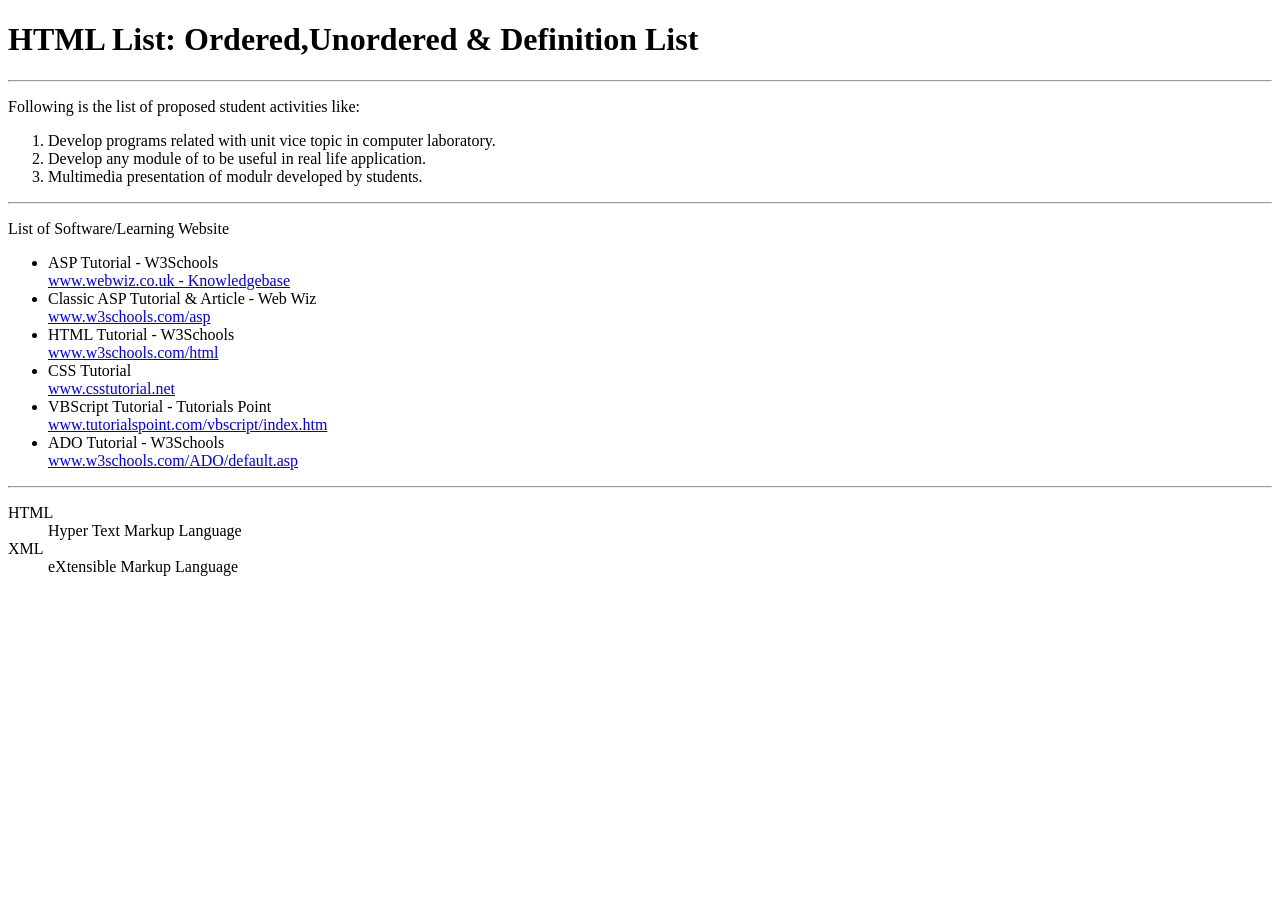
<file: index.html>
<!DOCTYPE html>
<html lang="en">
<head>
    <meta charset="UTF-8">
    <meta name="viewport" content="width=device-width, initial-scale=1.0">
    <title>homeWork1</title>
</head>
<body>
    <h1>HTML List: Ordered,Unordered & Definition List</h1>
    
    <hr>

    <p>Following is the list of proposed student activities like: </p>

    <ol>
        <li>Develop programs related with unit vice topic in computer laboratory.</li>
        <li>Develop any module of to be useful in real life application.</li>
        <li>Multimedia presentation of modulr developed by students.</li>
    </ol>

    <hr>

    <p>List of Software/Learning Website</p>

    <ul>
        <li>ASP Tutorial - W3Schools</li>
        <a href="https://www.w3schools.com/asp/default.asp">www.webwiz.co.uk - Knowledgebase</a>

        <li>Classic ASP Tutorial & Article - Web Wiz</li>
        <a href="https://www.webwiz.net/kb/">www.w3schools.com/asp</a>

        <li>HTML Tutorial - W3Schools</li>
        <a href="https://www.w3schools.com/html/default.asp">www.w3schools.com/html</a>

        <li>CSS Tutorial</li>
        <a href="https://developer.mozilla.org/en-US/docs/Learn_web_development/Core/Styling_basics">www.csstutorial.net</a>

        <li>VBScript Tutorial - Tutorials Point</li>
        <a href="https://www.tutorialspoint.com/vbscript/index.htm">www.tutorialspoint.com/vbscript/index.htm</a>

        <li>ADO Tutorial - W3Schools</li>
        <a href="https://www.w3schools.com/asp/ado_ref_connection.asp">www.w3schools.com/ADO/default.asp</a>
    </ul>

    <hr>

    <dl>
        <dt>HTML</dt>
        <dd>Hyper Text Markup Language</dd>
        <dt>XML</dt>
        <dd>eXtensible Markup Language</dd>
    </dl>

</body>
</html>
</file>
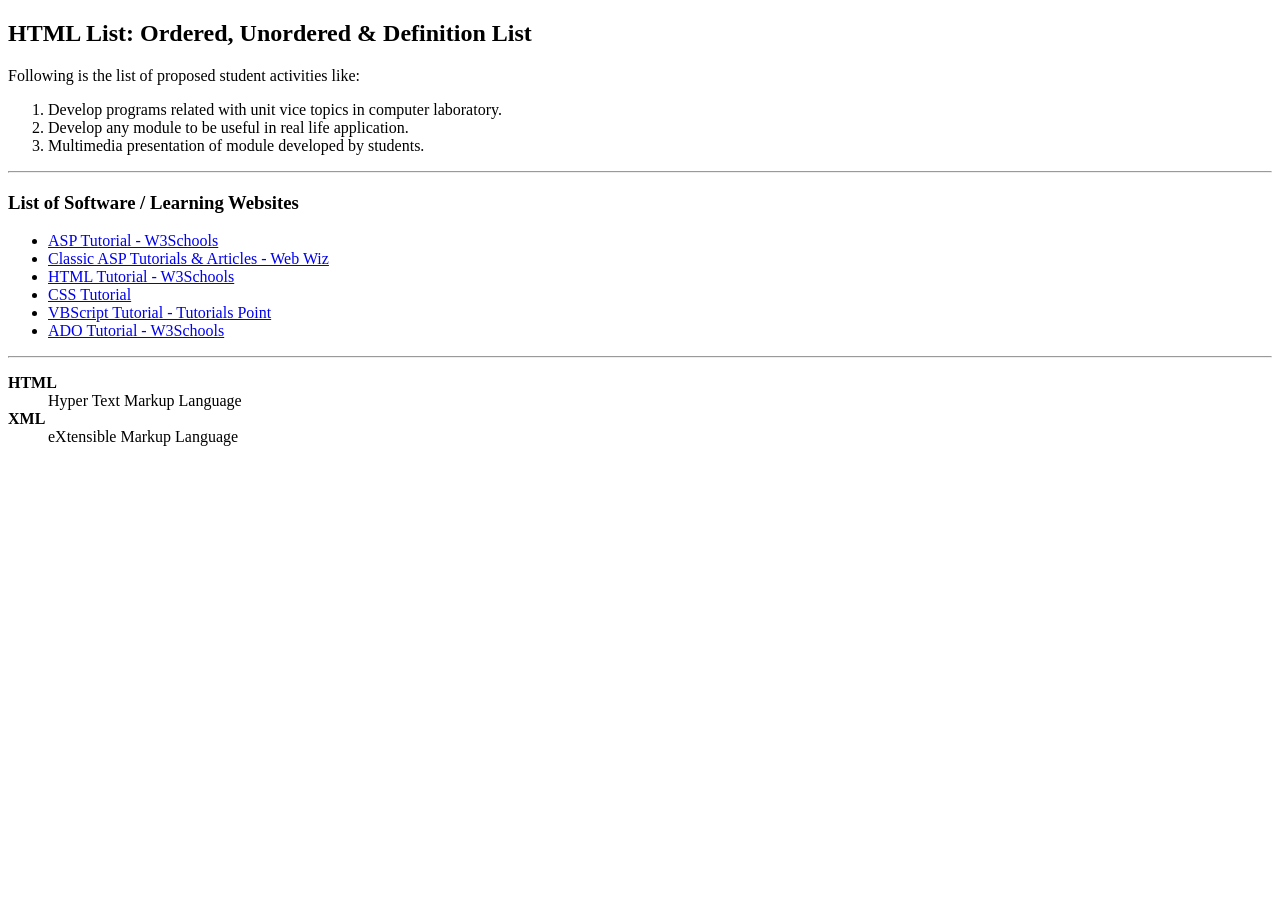
<file: html/index.html>
<!DOCTYPE html>
<html lang="en">
<head>
    <meta charset="UTF-8">
    <title>HM1</title>
</head>
<body>
    <h2>HTML List: Ordered, Unordered & Definition List</h2>
    <p>Following is the list of proposed student activities like:</p>
    <ol>
        <li>Develop programs related with unit vice topics in computer laboratory.</li>
        <li>Develop any module to be useful in real life application.</li>
        <li>Multimedia presentation of module developed by students.</li>
    </ol>
    <hr>

    <h3>List of Software / Learning Websites</h3>
    <ul>
        <li>
            <a href="https://www.w3schools.com/asp" target="_blank">
                ASP Tutorial - W3Schools
            </a>
        </li>
        <li>
            <a href="https://www.webwiz.co.uk/knowledgebase" target="_blank">
                Classic ASP Tutorials & Articles - Web Wiz
            </a>
        </li>
        <li>
            <a href="https://www.w3schools.com/html" target="_blank">
                HTML Tutorial - W3Schools
            </a>
        </li>
        <li>
            <a href="https://www.csstutorial.net" target="_blank">
                CSS Tutorial
            </a>
        </li>
        <li>
            <a href="https://www.tutorialspoint.com/vbscript/index.htm" target="_blank">
                VBScript Tutorial - Tutorials Point
            </a>
        </li>
        <li>
            <a href="https://www.w3schools.com/ADO/default.asp" target="_blank">
                ADO Tutorial - W3Schools
            </a>
        </li>
    </ul>

    <hr>
    <dl>
        <dt><b>HTML</b></dt>
        <dd>Hyper Text Markup Language</dd>

        <dt><b>XML</b></dt>
        <dd>eXtensible Markup Language</dd>
    </dl>
</body>
</html>
</file>
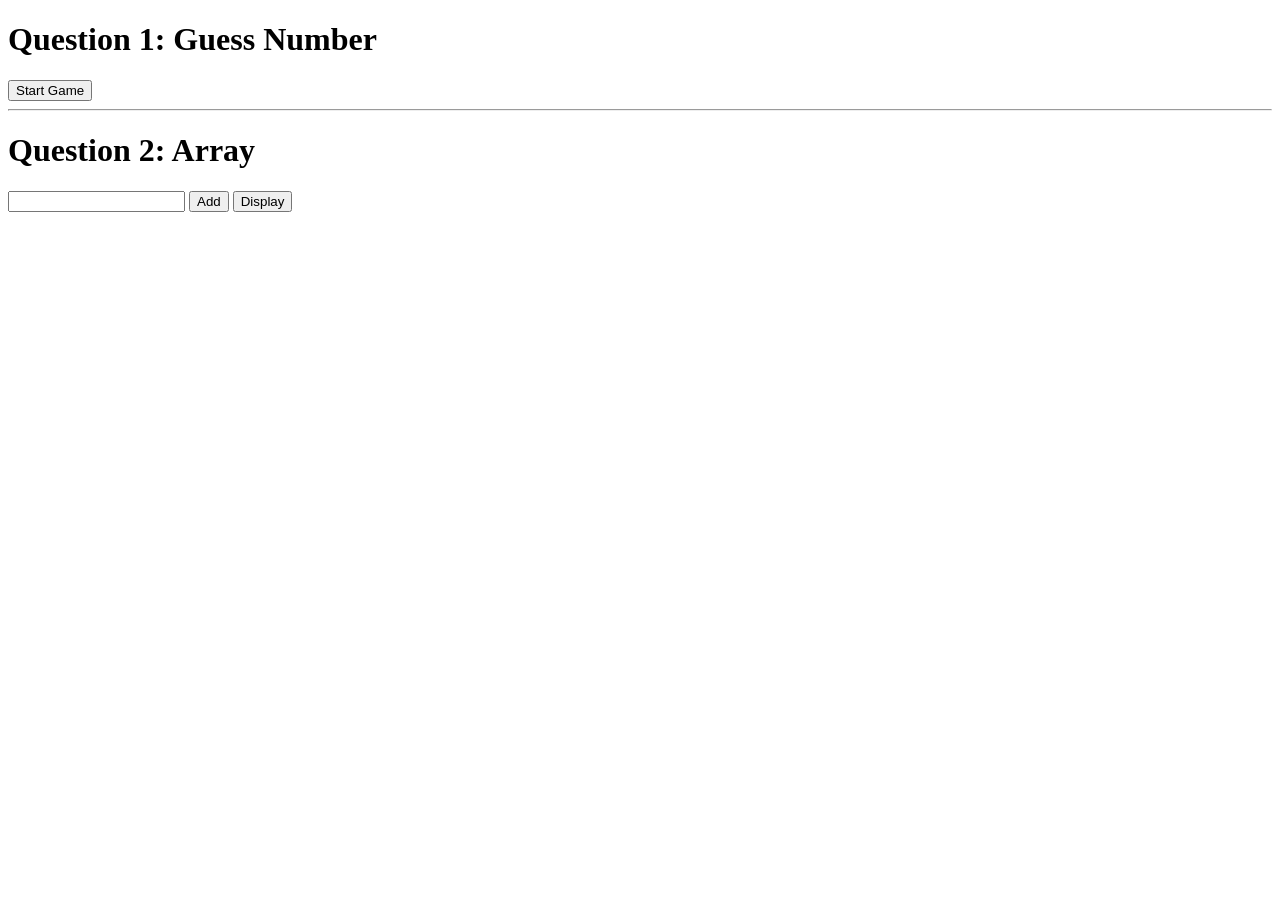
<file: Guess Number.html>
<!DOCTYPE html>
<html>
<head>
    <title>HM11</title>
</head>
<body>

<h1>Question 1: Guess Number</h1>
<button onclick="guessNum()">Start Game</button>

<hr>

<h1>Question 2: Array</h1>

<input type="text" id="inputBox">
<button onclick="addItem()">Add</button>
<button onclick="displayItems()">Display</button>
<p id="result"></p>

<script>
    function guessNum() {
        var randomNumber = Math.floor(Math.random() * 10) + 1;
        var guess = prompt("Guess a number between 1 and 10:");
        guess = Number(guess);

        if (guess === randomNumber) {
            alert("Good Work");
        } else {
            alert("Not matched. The number was: " + randomNumber);
        }
    }

  
    var array = [];

    function addItem() {
        var value = document.getElementById("inputBox").value;
        array.push(value);
        document.getElementById("inputBox").value = "";
    }

    function displayItems() {
        var output = "";
        for (var i = 0; i < array.length; i++) {
            output += "Element " + (i + 1) + " = " + array[i] + "<br>";
        }
        document.getElementById("result").innerHTML = output;
    }
</script>

</body>
</html>
</file>
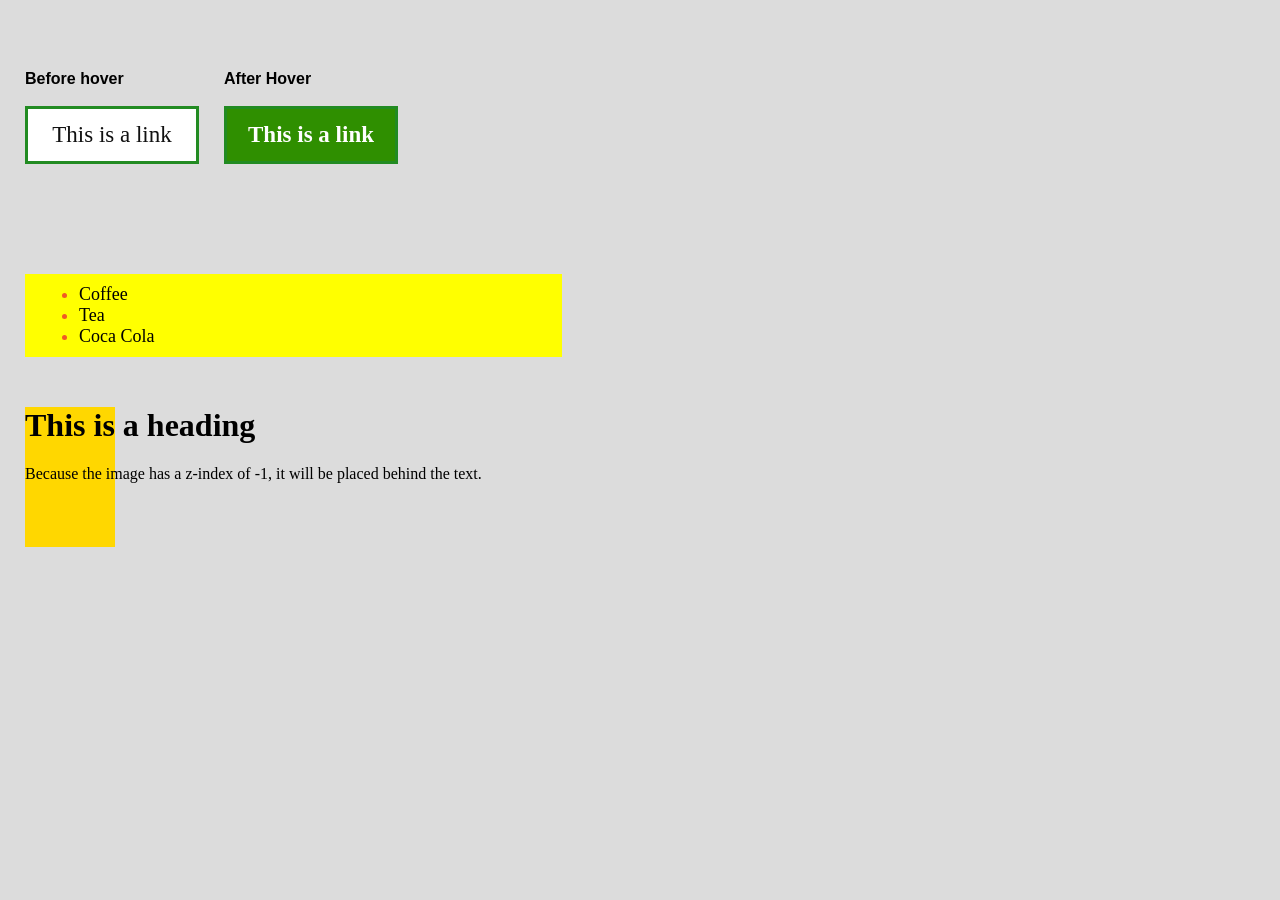
<file: index4.html>
<!DOCTYPE html>
<html lang="en">
<head>
  <meta charset="UTF-8">
  <meta name="viewport" content="width=device-width, initial-scale=1.0">
  <title>Homework</title>
  <style>
    body {
      margin: 0;
      background: #dcdcdc;
      font-family: "Times New Roman", serif;
      color: black;
    }

    .page {
      width: 700px;
      margin: 30px 0 0 25px;
    }

    .row {
      display: flex;
      gap: 25px;
      align-items: flex-start;
      margin-top: 70px;
    }

    .box-title {
      font-family: Arial, sans-serif;
      font-size: 16px;
      font-weight: bold;
      margin-bottom: 18px;
    }

    .link-box a {
      display: inline-block;
      width: 168px;
      height: 52px;
      line-height: 52px;
      text-align: center;
      text-decoration: none;
      font-size: 23px;
      color: #111;
      background: white;
      border: 3px solid #228b22;
    }

    .hovered a {
      background: #2f8f00;
      color: white;
      font-weight: bold;
    }

    .list-box {
      width: 505px;
      background: yellow;
      margin-top: 110px;
      padding: 10px 0 10px 32px;
    }

    .list-box ul {
      margin: 0;
      padding-left: 22px;
    }

    .list-box li {
      font-size: 18px;
      color: #f15a24;
    }

    .list-box li span {
      color: black;
    }

    .heading-section {
      position: relative;
      margin-top: 95px;
      width: 650px;
      min-height: 150px;
    }

    .bg-image {
      position: absolute;
      left: 0;
      top: 0;
      width: 95px;
      height: 135px;
      z-index: -1;
      object-fit: cover;
    }

    .heading-section h1 {
      margin: 0;
      font-size: 28px;
      font-weight: bold;
    }

    .heading-section p {
      margin-top: 18px;
      font-size: 17px;
    }
    .text-section{
position: relative;
margin-top:50px;
}

.yellow-box{
position:absolute;
width:90px;
height:140px;
background:gold;
z-index:-1;
top:0;
left:0;
}
  </style>
</head>
<body>

  <div class="page">

    <div class="row">
      <div class="link-box">
        <div class="box-title">Before hover</div>
        <a href="https://www.w3schools.com/html/html_links.asp" target="_blank" >This is a link</a>
      </div>

      <div class="link-box hovered">
        <div class="box-title">After Hover</div>
        <a href="https://www.w3schools.com/html/html_links.asp" target="_blank">This is a link</a>
      </div>
    </div>

    <div class="list-box">
      <ul>
        <li><span>Coffee</span></li>
        <li><span>Tea</span></li>
        <li><span>Coca Cola</span></li>
      </ul>
    </div>

    <div class="text-section">
        <div class="yellow-box"></div>  
        <h1>This is a heading</h1>
        <p>Because the image has a z-index of -1, it will be placed behind the text.</p>
    </div>

</div>

</body>
</html>
</file>
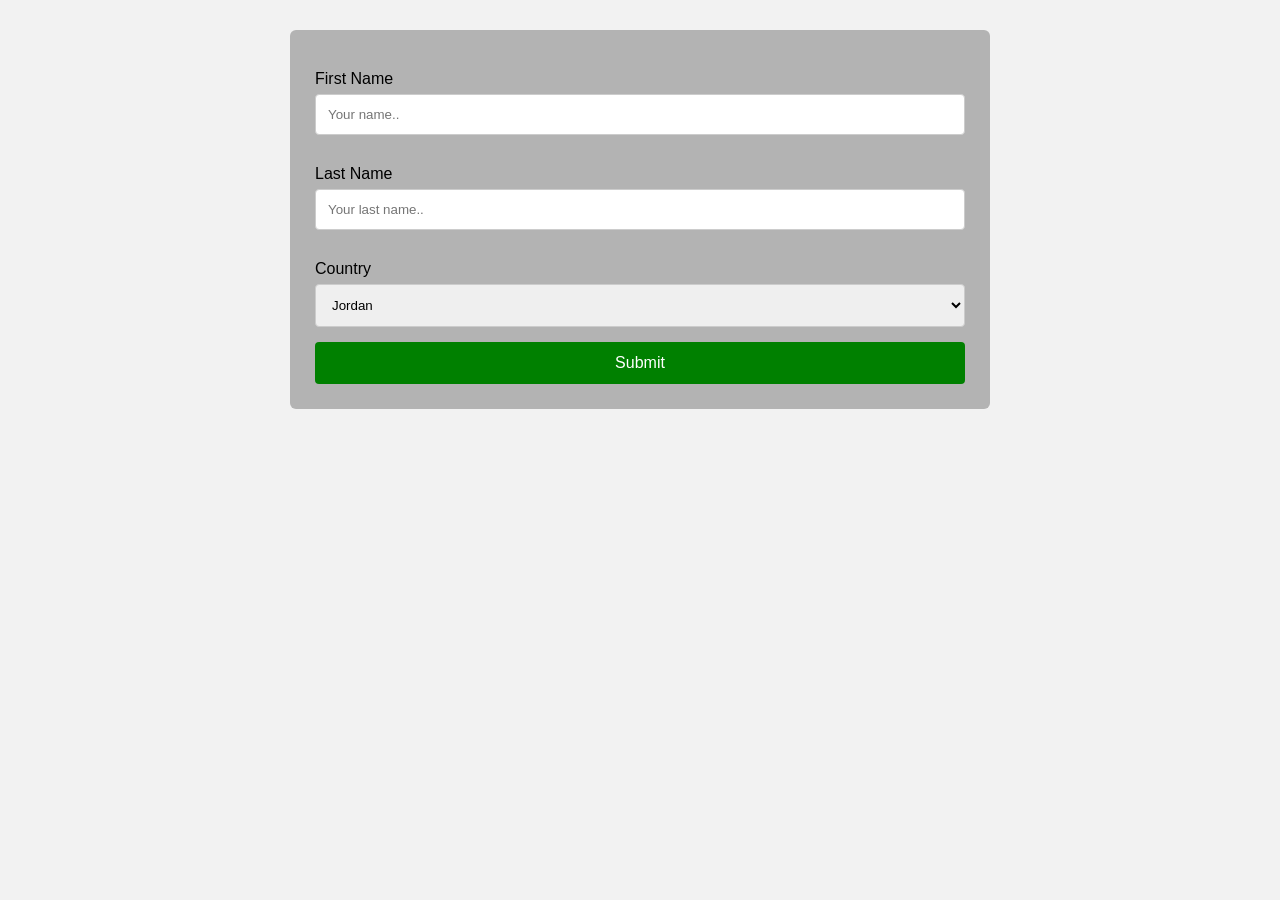
<file: index5.html>
<!DOCTYPE html>
<html>
<head>
<title>Form</title>

<style>

body{
font-family: Arial, sans-serif;
background:#f2f2f2;
}

.container{
background:#b3b3b3;
padding:25px;
width:650px;
margin:30px auto;
border-radius:6px;
}


label{
display:block;
margin-top:15px;
margin-bottom:6px;
font-weight:500;
}

input[type=text], select{
width:100%;
padding:12px;
border:1px solid #ccc;
border-radius:4px;
box-sizing:border-box;
margin-bottom:15px;
}

input[type=submit]{
width:100%;
background:green;
color:white;
padding:12px;
border:none;
border-radius:4px;
font-size:16px;
cursor:pointer;
}

input[type=submit]:hover{
background:#2e8b57;
}
</style>

</head>
<body>

<div class="container">
<form>
<label>First Name</label>
<input type="text" placeholder="Your name..">
<label>Last Name</label>
<input type="text" placeholder="Your last name..">
<label>Country</label>

<select>
<option>Jordan</option>
<option>Saudi Arabia</option>
<option>Morocco</option>
<option>Egypt</option>
</select>

<input type="submit" value="Submit">
</form>
</div>

</body>
</html>
</file>
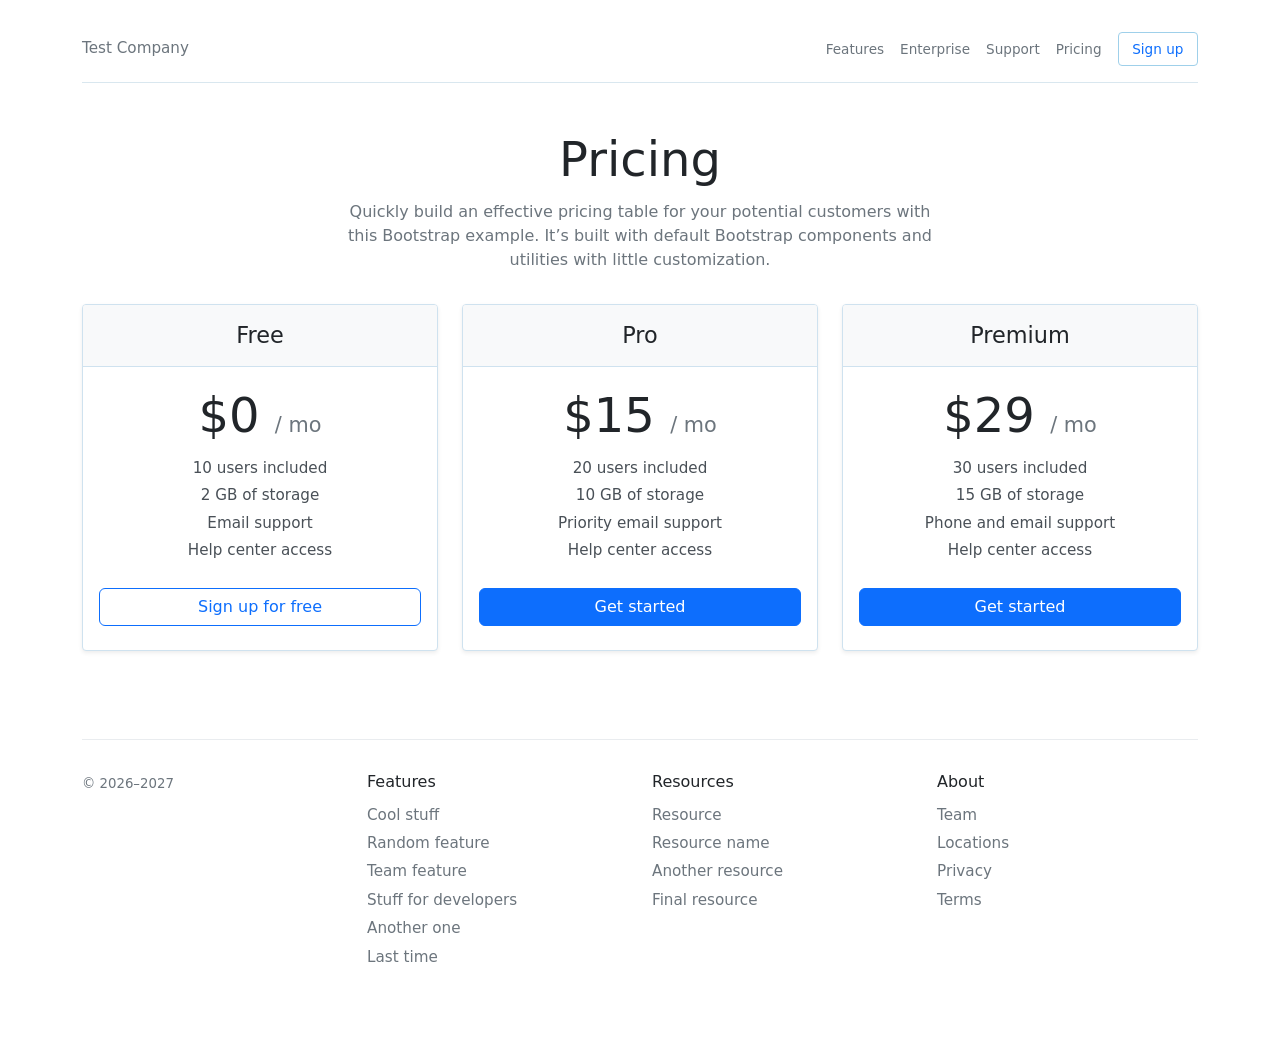
<file: Pricing.html>
<!DOCTYPE html>
<html lang="en">
<head>
  <meta charset="UTF-8" />
  <meta name="viewport" content="width=device-width, initial-scale=1.0" />
  <title>Pricing Replica</title>
  <link
    href="https://cdn.jsdelivr.net/npm/bootstrap@5.3.3/dist/css/bootstrap.min.css"
    rel="stylesheet"
  />
    <link rel="stylesheet" href="Pricing.css"/>
</head>
<body>
  <div class="container py-3">
    <header class="top-nav">
      <div class="d-flex flex-column flex-md-row align-items-center justify-content-between gap-3">
        <div class="brand">Test Company</div>

        <div class="d-flex flex-column flex-sm-row align-items-center gap-3 nav-stack">
          <nav class="d-flex flex-wrap justify-content-center gap-3">
            <a href="#" class="nav-link-custom">Features</a>
            <a href="#" class="nav-link-custom">Enterprise</a>
            <a href="#" class="nav-link-custom">Support</a>
            <a href="#" class="nav-link-custom">Pricing</a>
          </nav>
          <a href="#" class="signup-btn">Sign up</a>
        </div>
      </div>
    </header>

    <section class="hero">
      <h1>Pricing</h1>
      <p>
        Quickly build an effective pricing table for your potential customers with
        this Bootstrap example. It’s built with default Bootstrap components and
        utilities with little customization.
      </p>
    </section>

    <section class="pb-4">
      <div class="row g-4 justify-content-center">
        <div class="col-12 col-md-6 col-lg-4">
          <div class="pricing-card shadow-sm">
            <div class="pricing-card-header">Free</div>
            <div class="pricing-card-body">
              <div class="price">$0 <span>/ mo</span></div>
              <ul class="feature-list">
                <li>10 users included</li>
                <li>2 GB of storage</li>
                <li>Email support</li>
                <li>Help center access</li>
              </ul>
              <button class="btn btn-outline-primary w-100">Sign up for free</button>
            </div>
          </div>
        </div>

        <div class="col-12 col-md-6 col-lg-4">
          <div class="pricing-card shadow-sm">
            <div class="pricing-card-header">Pro</div>
            <div class="pricing-card-body">
              <div class="price">$15 <span>/ mo</span></div>
              <ul class="feature-list">
                <li>20 users included</li>
                <li>10 GB of storage</li>
                <li>Priority email support</li>
                <li>Help center access</li>
              </ul>
              <button class="btn btn-primary w-100">Get started</button>
            </div>
          </div>
        </div>

        <div class="col-12 col-md-6 col-lg-4">
          <div class="pricing-card shadow-sm">
            <div class="pricing-card-header">Premium</div>
            <div class="pricing-card-body">
              <div class="price">$29 <span>/ mo</span></div>
              <ul class="feature-list">
                <li>30 users included</li>
                <li>15 GB of storage</li>
                <li>Phone and email support</li>
                <li>Help center access</li>
              </ul>
              <button class="btn btn-primary w-100">Get started</button>
            </div>
          </div>
        </div>
      </div>
    </section>

    <footer>
      <div class="row g-4">
        <div class="col-12 col-md-3">
          <small>© 2026–2027</small>
        </div>

        <div class="col-6 col-md-3">
          <h6>Features</h6>
          <a href="#">Cool stuff</a>
          <a href="#">Random feature</a>
          <a href="#">Team feature</a>
          <a href="#">Stuff for developers</a>
          <a href="#">Another one</a>
          <a href="#">Last time</a>
        </div>

        <div class="col-6 col-md-3">
          <h6>Resources</h6>
          <a href="#">Resource</a>
          <a href="#">Resource name</a>
          <a href="#">Another resource</a>
          <a href="#">Final resource</a>
        </div>

        <div class="col-6 col-md-3">
          <h6>About</h6>
          <a href="#">Team</a>
          <a href="#">Locations</a>
          <a href="#">Privacy</a>
          <a href="#">Terms</a>
        </div>
      </div>
    </footer>
  </div>
</body>
</html>
</file>
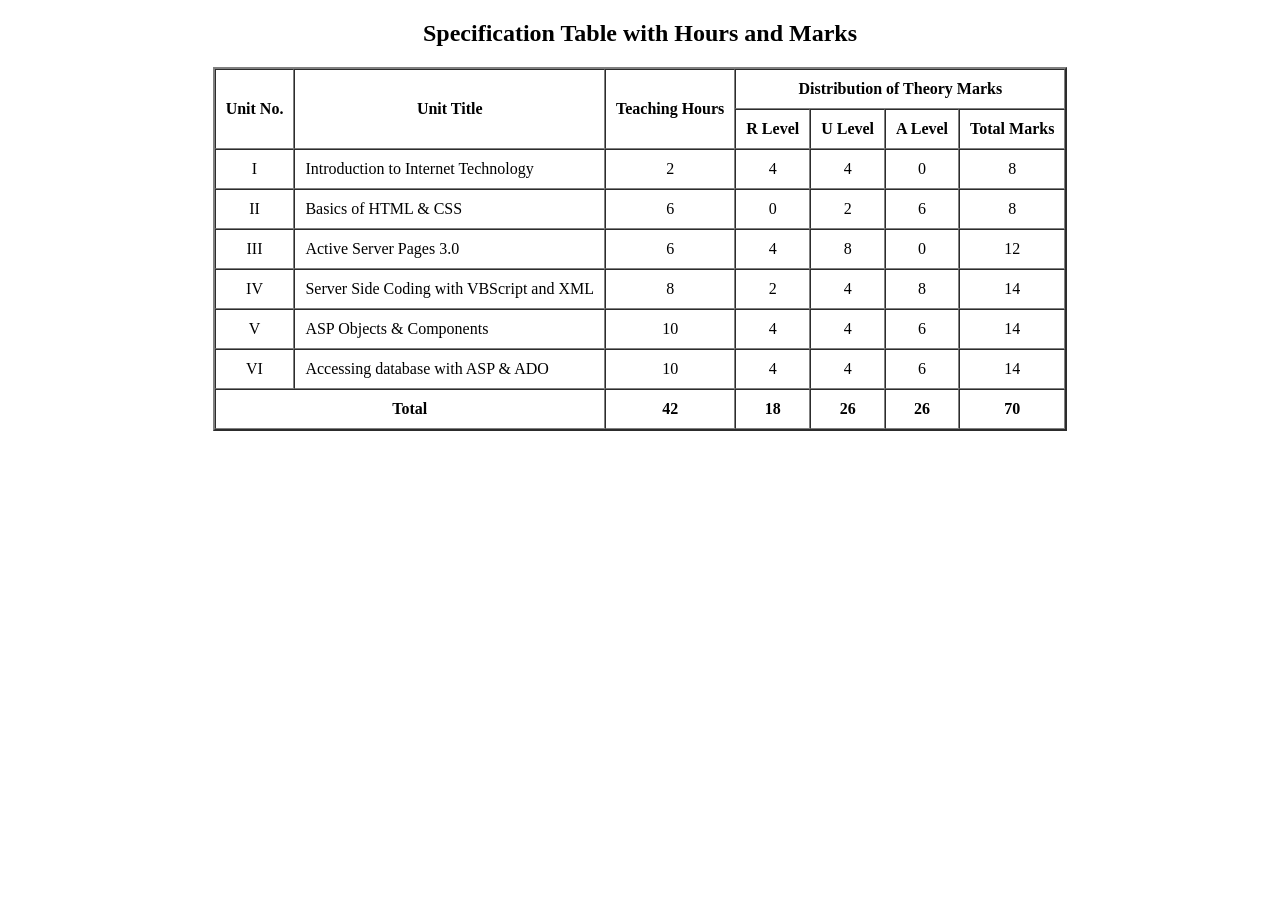
<file: table.html>
<!DOCTYPE html>
<html>
<head>
  <meta charset="UTF-8">
  <title>Specification Table</title>
</head>
<body>

<center>
  <h2>Specification Table with Hours and Marks</h2>
</center>

<table border="2" cellpadding="10" cellspacing="0" align="center">
  <tr>
    <th rowspan="2">Unit No.</th>
    <th rowspan="2">Unit Title</th>
    <th rowspan="2">Teaching Hours</th>
    <th colspan="4">Distribution of Theory Marks</th>
  </tr>
  <tr>
    <th>R Level</th>
    <th>U Level</th>
    <th>A Level</th>
    <th>Total Marks</th>
  </tr>

  <tr>
    <td align="center">I</td>
    <td>Introduction to Internet Technology</td>
    <td align="center">2</td>
    <td align="center">4</td>
    <td align="center">4</td>
    <td align="center">0</td>
    <td align="center">8</td>
  </tr>

  <tr>
    <td align="center">II</td>
    <td>Basics of HTML &amp; CSS</td>
    <td align="center">6</td>
    <td align="center">0</td>
    <td align="center">2</td>
    <td align="center">6</td>
    <td align="center">8</td>
  </tr>

  <tr>
    <td align="center">III</td>
    <td>Active Server Pages 3.0</td>
    <td align="center">6</td>
    <td align="center">4</td>
    <td align="center">8</td>
    <td align="center">0</td>
    <td align="center">12</td>
  </tr>

  <tr>
    <td align="center">IV</td>
    <td>Server Side Coding with VBScript and XML</td>
    <td align="center">8</td>
    <td align="center">2</td>
    <td align="center">4</td>
    <td align="center">8</td>
    <td align="center">14</td>
  </tr>

  <tr>
    <td align="center">V</td>
    <td>ASP Objects &amp; Components</td>
    <td align="center">10</td>
    <td align="center">4</td>
    <td align="center">4</td>
    <td align="center">6</td>
    <td align="center">14</td>
  </tr>

  <tr>
    <td align="center">VI</td>
    <td>Accessing database with ASP &amp; ADO</td>
    <td align="center">10</td>
    <td align="center">4</td>
    <td align="center">4</td>
    <td align="center">6</td>
    <td align="center">14</td>
  </tr>

  <tr>
    <th colspan="2">Total</th>
    <th>42</th>
    <th>18</th>
    <th>26</th>
    <th>26</th>
    <th>70</th>
  </tr>
</table>

</body>
</html>
</file>
<file: Pricing.css>
body {
  color: #212529;
  background: #fff;
}

.top-nav {
  border-bottom: 1px solid #d9e7ef;
  padding: 1rem 0;
}

.brand {
  color: #6c757d;
  font-size: 0.95rem;
}

.nav-link-custom {
  color: #6c757d;
  text-decoration: none;
  font-size: 0.85rem;
}

.nav-link-custom:hover {
  color: #0d6efd;
}

.signup-btn {
  border: 1px solid #9fd0ea;
  color: #0d6efd;
  background: #fff;
  padding: 0.35rem 0.85rem;
  border-radius: 0.25rem;
  font-size: 0.85rem;
  text-decoration: none;
  display: inline-block;
}

.hero {
  padding: 3rem 0 2rem;
  text-align: center;
}

.hero h1 {
  font-weight: 300;
  font-size: 3rem;
  margin-bottom: 0.75rem;
}

.hero p {
  max-width: 600px;
  margin: 0 auto;
  color: #6c757d;
  line-height: 1.5;
}

.pricing-card {
  border: 1px solid #cfe2ef;
  border-radius: 0.25rem;
  overflow: hidden;
  height: 100%;
  background: #fff;
}

.pricing-card-header {
  background: #f8f9fa;
  border-bottom: 1px solid #cfe2ef;
  padding: 0.85rem;
  text-align: center;
  font-size: 1.4rem;
  font-weight: 400;
}

.pricing-card-body {
  padding: 1.5rem 1rem;
  text-align: center;
}

.price {
  font-size: 3rem;
  font-weight: 500;
  line-height: 1;
  margin-bottom: 1rem;
}

.price span {
  font-size: 1.3rem;
  font-weight: 400;
  color: #6c757d;
}

.feature-list {
  list-style: none;
  padding: 0;
  margin: 0 0 1.5rem 0;
  color: #495057;
  line-height: 1.8;
  font-size: 0.95rem;
}

footer {
  border-top: 1px solid #e9ecef;
  margin-top: 4rem;
  padding: 2rem 0 3rem;
  color: #6c757d;
  font-size: 0.95rem;
}

footer h6 {
  color: #212529;
  margin-bottom: 0.75rem;
}

footer a {
  color: #6c757d;
  text-decoration: none;
  display: block;
  margin-bottom: 0.35rem;
}

footer a:hover {
  color: #0d6efd;
}

@media (max-width: 767.98px) {
  .top-nav {
    padding: 1rem 0 0.75rem;
  }

  .hero h1 {
    font-size: 2.35rem;
  }

  .price {
    font-size: 2.4rem;
  }

  .nav-stack {
    width: 100%;
  }
}
</file>
